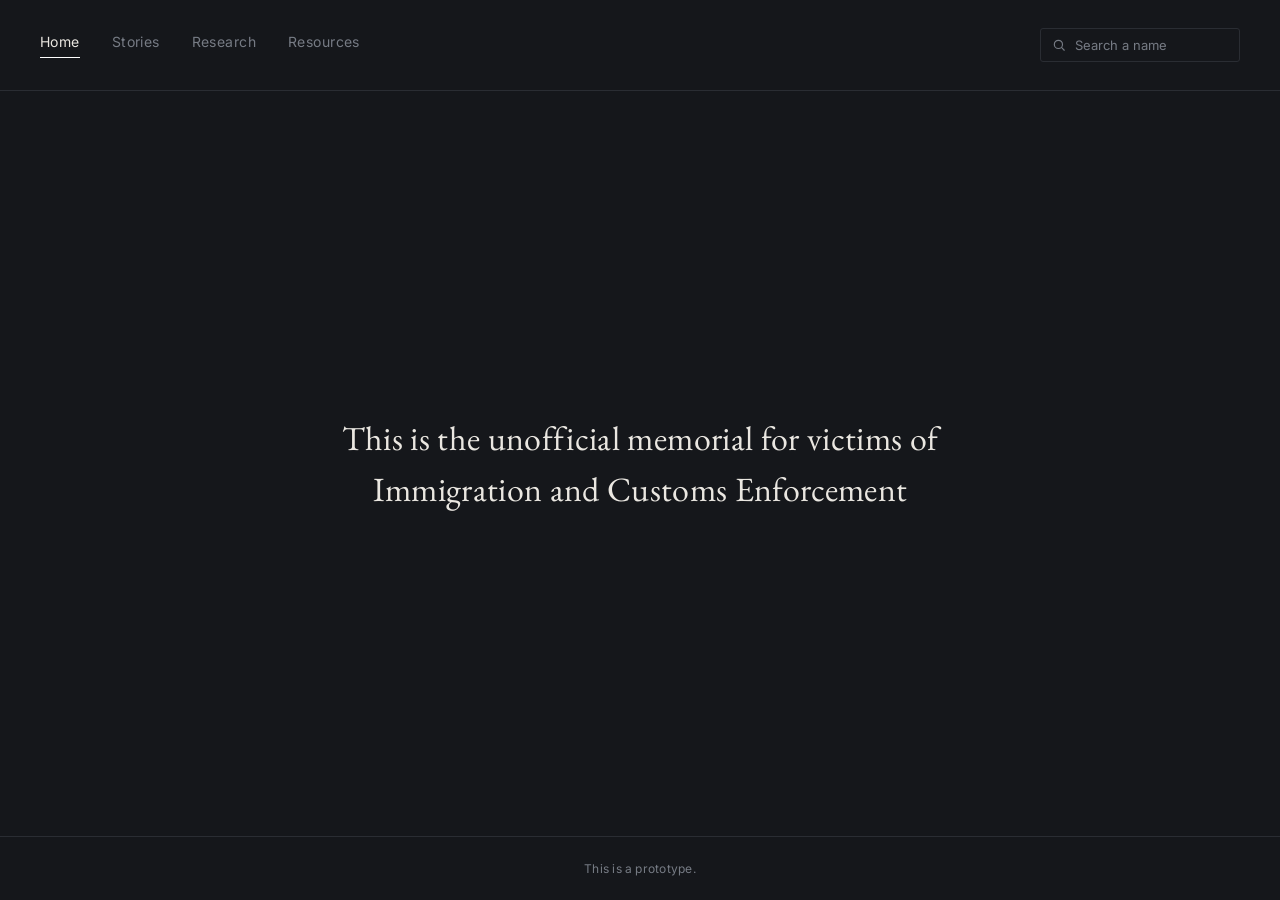
<file: index.html>
<!DOCTYPE html>
<html lang="en">
<head>
  <link rel="icon" type="image/png" href="favicon.png">
<meta charset="UTF-8">
<meta name="viewport" content="width=device-width, initial-scale=1.0">
<title>Memorial</title>
<link rel="preconnect" href="https://fonts.googleapis.com">
<link rel="preconnect" href="https://fonts.gstatic.com" crossorigin>
<link href="https://fonts.googleapis.com/css2?family=EB+Garamond:ital,wght@0,400;0,500;1,400&family=Inter:wght@400;500&display=swap" rel="stylesheet">
<link rel="stylesheet" href="styles.css">
<style>
  main {
    flex: 1;
    display: flex;
    align-items: center;
    justify-content: center;
    position: relative;
    padding: 60px 24px;
  }

  .statement {
    max-width: 640px;
    height: 100%;
    text-align: center;
    display: flex;
    justify-content: center;
    align-items: center;
    font-family: 'EB Garamond', serif;
    font-size: clamp(22px, 3.4vw, 34px);
    font-weight: 400;
    line-height: 1.5;
    color: var(--text);
    letter-spacing: 0.01em;
  }

  .statement em {
  }
</style>
</head>
<body>

<header>
  <nav aria-label="Primary">
    <a href="./index.html" class="active">Home</a>
    <a href="./stories/index.html">Stories</a>
    <a href="./timeline/index.html">Research</a>
    <a href="./resources/index.html">Resources</a>
  </nav>

  <div class="header-controls">
    <div class="search-wrap">
      <svg viewBox="0 0 24 24" fill="none" stroke-width="2" stroke-linecap="round" stroke-linejoin="round">
        <circle cx="11" cy="11" r="7"></circle>
        <line x1="21" y1="21" x2="16.65" y2="16.65"></line>
      </svg>
      <input type="text" placeholder="Search a name" aria-label="Search a name" id="nameSearch" autocomplete="off">
      <ul class="search-results" id="searchResults"></ul>
    </div>
  </div>
</header>

<main>
  <p class="statement">
    This is the unofficial memorial for victims of<br>
    Immigration and Customs Enforcement
  </p>
</main>


<footer>
This is a prototype.
</footer>

<script src="data.js"></script>
<script>
  document.querySelectorAll('nav a').forEach(link => {
    link.addEventListener('click', () => {
      link.classList.remove('pressed');
      void link.offsetWidth;
      link.classList.add('pressed');
    });
    link.addEventListener('animationend', () => {
      link.classList.remove('pressed');
    });
  });

  const input = document.getElementById('nameSearch');
  const resultsList = document.getElementById('searchResults');
  let highlightedIndex = -1;

  function escapeHtml(str) {
    return str.replace(/[&<>"']/g, c => ({
      '&': '&amp;', '<': '&lt;', '>': '&gt;', '"': '&quot;', "'": '&#39;'
    }[c]));
  }

  function highlightMatch(name, query) {
    const idx = name.toLowerCase().indexOf(query.toLowerCase());
    if (idx === -1) return escapeHtml(name);
    const before = escapeHtml(name.slice(0, idx));
    const match = escapeHtml(name.slice(idx, idx + query.length));
    const after = escapeHtml(name.slice(idx + query.length));
    return before + '<mark>' + match + '</mark>' + after;
  }

  function goToProfile(id) {
    window.location.href = 'profile.html?id=' + id;
  }

  function renderResults(query) {
    resultsList.innerHTML = '';
    highlightedIndex = -1;

    if (!query) {
      resultsList.classList.remove('open');
      return;
    }

    const matches = profiles.filter(p => p.name.toLowerCase().includes(query.toLowerCase()));

    if (matches.length === 0) {
      const li = document.createElement('li');
      li.className = 'no-results';
      li.textContent = 'No names found';
      resultsList.appendChild(li);
    } else {
      matches.forEach(p => {
        const li = document.createElement('li');
        li.innerHTML = highlightMatch(p.name, query);
        li.addEventListener('click', () => goToProfile(p.id));
        resultsList.appendChild(li);
      });
    }

    resultsList.classList.add('open');
  }

  input.addEventListener('input', () => renderResults(input.value.trim()));
  input.addEventListener('focus', () => {
    if (input.value.trim()) renderResults(input.value.trim());
  });

  input.addEventListener('keydown', (e) => {
    const items = Array.from(resultsList.querySelectorAll('li:not(.no-results)'));
    if (!items.length) return;

    if (e.key === 'ArrowDown') {
      e.preventDefault();
      highlightedIndex = (highlightedIndex + 1) % items.length;
      items.forEach((li, i) => li.classList.toggle('highlighted', i === highlightedIndex));
    } else if (e.key === 'ArrowUp') {
      e.preventDefault();
      highlightedIndex = (highlightedIndex - 1 + items.length) % items.length;
      items.forEach((li, i) => li.classList.toggle('highlighted', i === highlightedIndex));
    } else if (e.key === 'Enter') {
      if (highlightedIndex >= 0) items[highlightedIndex].click();
    } else if (e.key === 'Escape') {
      resultsList.classList.remove('open');
    }
  });

  document.addEventListener('click', (e) => {
    if (!e.target.closest('.search-wrap')) {
      resultsList.classList.remove('open');
    }
  });
</script>


</body>
</html>
</file>
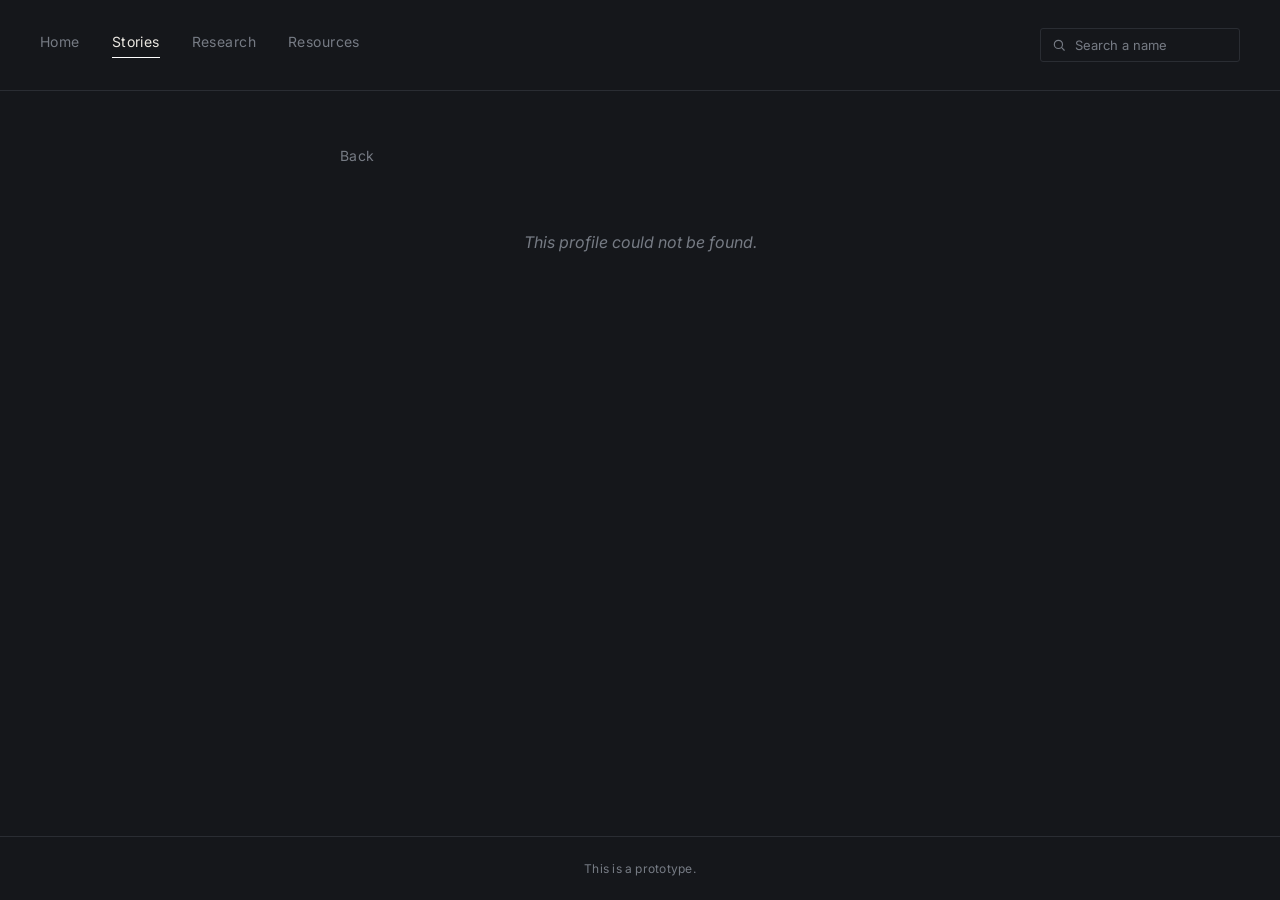
<file: profile/index.html>
<!DOCTYPE html>
<html lang="en">
<head>
  <link rel="icon" type="image/png" href="../favicon.png">
<meta charset="UTF-8">
<meta name="viewport" content="width=device-width, initial-scale=1.0">
<title>Profile</title>
<link rel="preconnect" href="https://fonts.googleapis.com">
<link rel="preconnect" href="https://fonts.gstatic.com" crossorigin>
<link href="https://fonts.googleapis.com/css2?family=EB+Garamond:ital,wght@0,400;0,500;1,400&family=Inter:wght@400;500&display=swap" rel="stylesheet">
<link rel="stylesheet" href="../styles.css">
<style>
  main {
    flex: 1;
    padding: 56px 40px 100px;
    max-width: 680px;
    width: 100%;
    margin: 0 auto;
  }

  .back-link {
    display: inline-block;
    font-size: 13px;
    color: var(--text-dim);
    text-decoration: none;
    margin-bottom: 40px;
    transition: color 0.2s ease;
  }

  .back-link:hover {
    color: var(--accent);
  }

  .profile-header {
    text-align: center;
    margin-bottom: 48px;
  }

  .profile-photo {
    width: 300px;
    height: 300px;
    /*border-radius: 50%; */
    border: 1px solid var(--line);
    background: var(--bg-raised);
    display: flex;
    align-items: center;
    justify-content: center;
    font-family: 'EB Garamond', serif;
    font-size: 30px;
    color: var(--accent);
    margin: 0 auto 20px;
  }

  .profile-name {
    font-family: 'EB Garamond', serif;
    font-size: clamp(26px, 4vw, 36px);
    font-weight: 400;
    margin-bottom: 8px;
  }

  .profile-meta {
    font-size: 13px;
    color: var(--text-dim);
    letter-spacing: 0.03em;
  }

  .profile-divider {
    width: 40px;
    height: 1px;
    background: var(--line);
    margin: 40px auto;
  }

  .profile-story p {
    font-family: 'EB Garamond', serif;
    font-size: 18px;
    line-height: 1.8;
    color: var(--text);
    margin-bottom: 24px;
  }

  .not-found {
    text-align: center;
    color: var(--text-dim);
    font-style: italic;
    padding: 60px 0;
  }
</style>
</head>
<body>

<header>
  <nav aria-label="Primary">
   <a href="../index.html" >Home</a>
    <a href="../stories/index.html" class="active">Stories</a>
    <a href="../timeline/index.html">Research</a>
    <a href="../resources/index.html">Resources</a>
  </nav>

  <div class="header-controls">
    <div class="search-wrap">
      <svg viewBox="0 0 24 24" fill="none" stroke-width="2" stroke-linecap="round" stroke-linejoin="round">
        <circle cx="11" cy="11" r="7"></circle>
        <line x1="21" y1="21" x2="16.65" y2="16.65"></line>
      </svg>
      <input type="text" placeholder="Search a name" aria-label="Search a name" id="nameSearch" autocomplete="off">
      <ul class="search-results" id="searchResults"></ul>
    </div>
  </div>
</header>

<main id="main">
  <nav aria-label="Primary">
    <a href="../stories/index.html">Back</a>
  </nav>
  
  <div id="profileContent"></div>
</main>

<footer>
This is a prototype.
</footer>

<script src="../data.js"></script>
<script>
  document.querySelectorAll('nav a').forEach(link => {
    link.addEventListener('click', () => {
      link.classList.remove('pressed');
      void link.offsetWidth;
      link.classList.add('pressed');
    });
    link.addEventListener('animationend', () => {
      link.classList.remove('pressed');
    });
  });

  // ---- Load the right profile based on ?id= ----
  const params = new URLSearchParams(window.location.search);
  const id = parseInt(params.get('id'), 10);
  const profile = profiles.find(p => p.id === id);
  const content = document.getElementById('profileContent');

  if (profile) {
    document.title = profile.name + ' — Memorial';
    content.innerHTML = `
      <div class="profile-header">
        <img src="../temp.jpg" class="profile-photo">
        <h1 class="profile-name">${profile.name}</h1>
        <div class="profile-meta">${profile.location} &middot; ${profile.year}</div>
      </div>
      <div class="profile-divider"></div>
      <div class="profile-story">
        ${profile.story.map(paragraph => `<p>${paragraph}</p>`).join('')}
      </div>
    `;
  } else {
    content.innerHTML = `<p class="not-found">This profile could not be found.</p>`;
  }

  //Live name search
  const input = document.getElementById('nameSearch');
  const resultsList = document.getElementById('searchResults');
  let highlightedIndex = -1;

  function escapeHtml(str) {
    return str.replace(/[&<>"']/g, c => ({
      '&': '&amp;', '<': '&lt;', '>': '&gt;', '"': '&quot;', "'": '&#39;'
    }[c]));
  }

  function highlightMatch(name, query) {
    const idx = name.toLowerCase().indexOf(query.toLowerCase());
    if (idx === -1) return escapeHtml(name);
    const before = escapeHtml(name.slice(0, idx));
    const match = escapeHtml(name.slice(idx, idx + query.length));
    const after = escapeHtml(name.slice(idx + query.length));
    return before + '<mark>' + match + '</mark>' + after;
  }

  function goToProfile(pid) {
    window.location.href = 'profile.html?id=' + pid;
  }

  function renderResults(query) {
    resultsList.innerHTML = '';
    highlightedIndex = -1;

    if (!query) {
      resultsList.classList.remove('open');
      return;
    }

    const matches = profiles.filter(p => p.name.toLowerCase().includes(query.toLowerCase()));

    if (matches.length === 0) {
      const li = document.createElement('li');
      li.className = 'no-results';
      li.textContent = 'No names found';
      resultsList.appendChild(li);
    } else {
      matches.forEach(p => {
        const li = document.createElement('li');
        li.innerHTML = highlightMatch(p.name, query);
        li.addEventListener('click', () => goToProfile(p.id));
        resultsList.appendChild(li);
      });
    }

    resultsList.classList.add('open');
  }

  input.addEventListener('input', () => renderResults(input.value.trim()));
  input.addEventListener('focus', () => {
    if (input.value.trim()) renderResults(input.value.trim());
  });

  input.addEventListener('keydown', (e) => {
    const items = Array.from(resultsList.querySelectorAll('li:not(.no-results)'));
    if (!items.length) return;

    if (e.key === 'ArrowDown') {
      e.preventDefault();
      highlightedIndex = (highlightedIndex + 1) % items.length;
      items.forEach((li, i) => li.classList.toggle('highlighted', i === highlightedIndex));
    } else if (e.key === 'ArrowUp') {
      e.preventDefault();
      highlightedIndex = (highlightedIndex - 1 + items.length) % items.length;
      items.forEach((li, i) => li.classList.toggle('highlighted', i === highlightedIndex));
    } else if (e.key === 'Enter') {
      if (highlightedIndex >= 0) items[highlightedIndex].click();
    } else if (e.key === 'Escape') {
      resultsList.classList.remove('open');
    }
  });

  document.addEventListener('click', (e) => {
    if (!e.target.closest('.search-wrap')) {
      resultsList.classList.remove('open');
    }
  });
</script>

</body>
</html>
</file>
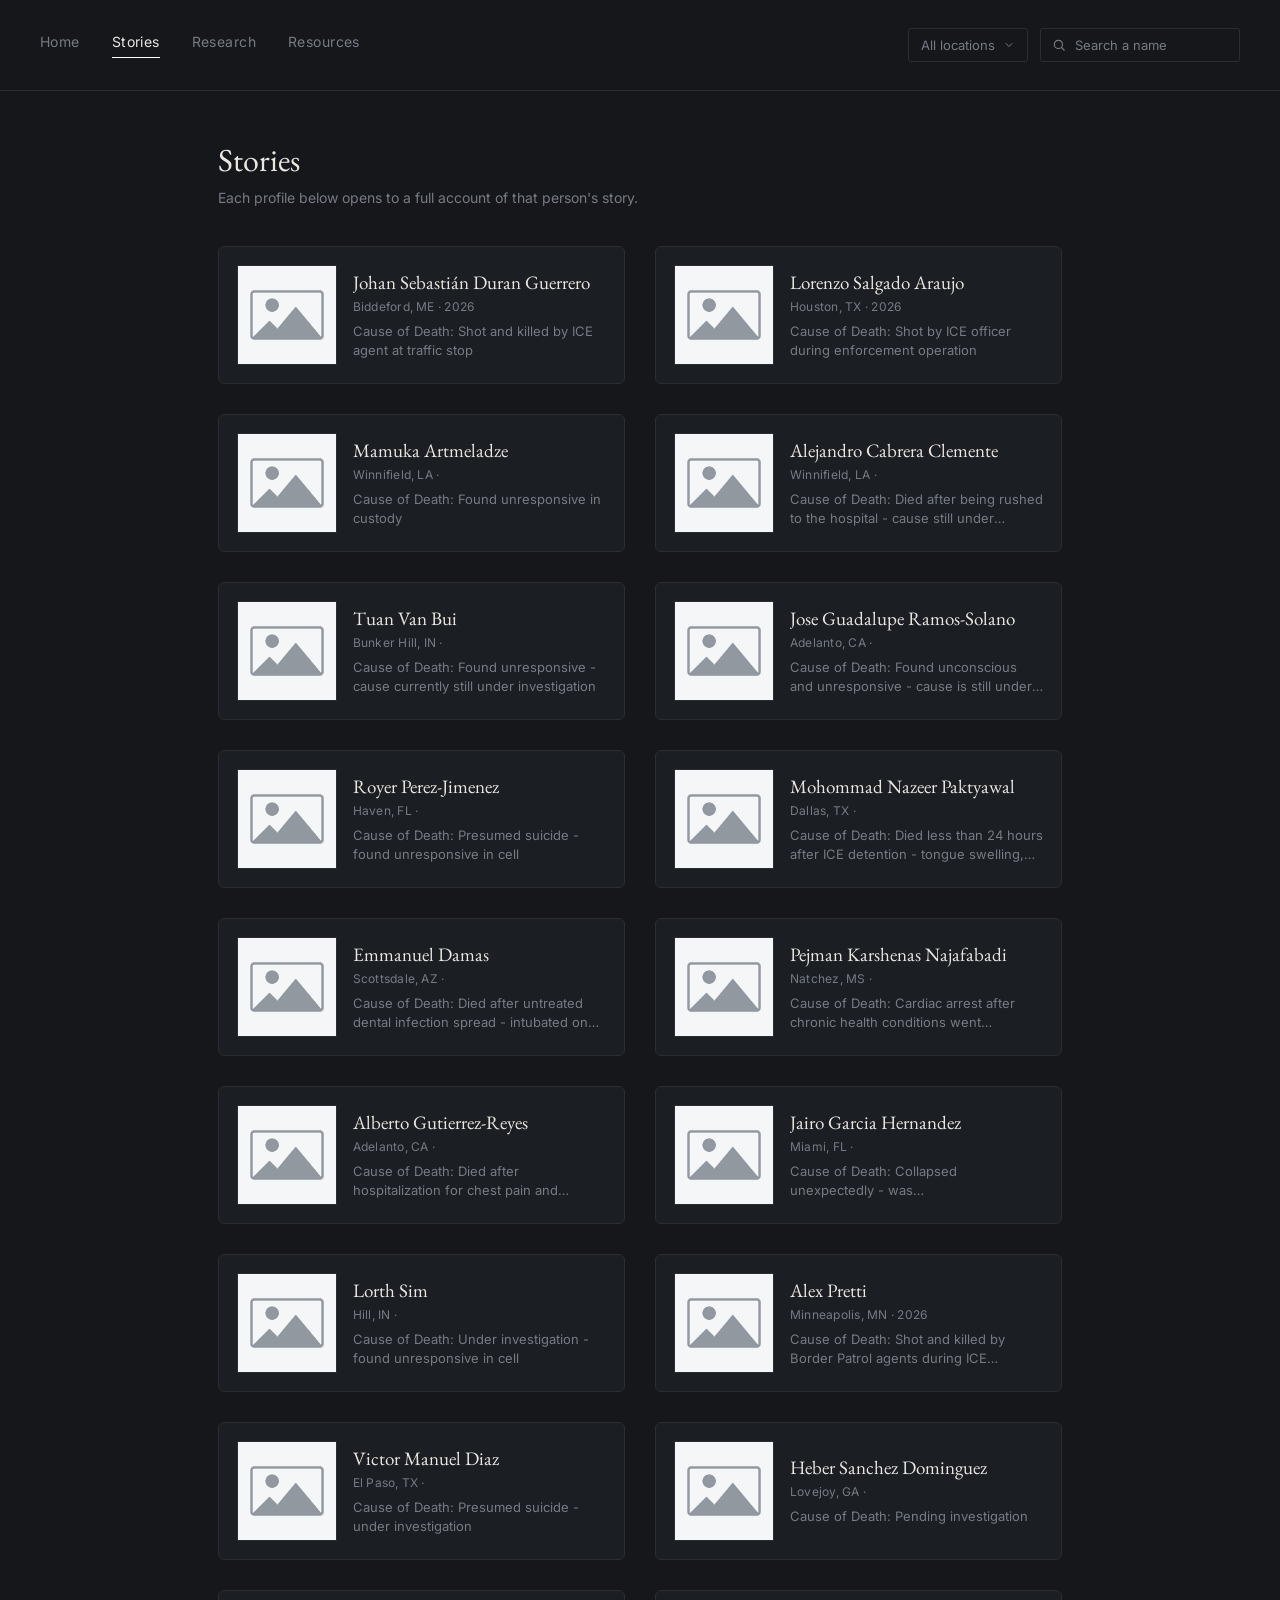
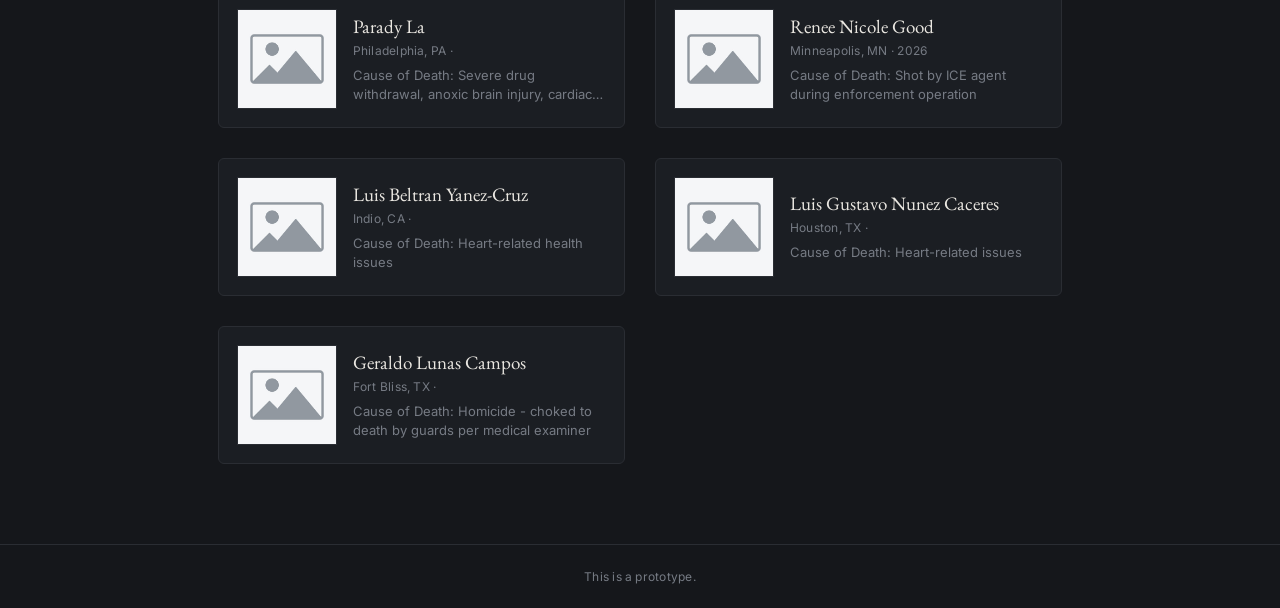
<file: stories/index.html>
<!DOCTYPE html>
<html lang="en">
<head>
  <link rel="icon" type="image/png" href="../favicon.png">
<meta charset="UTF-8">
<meta name="viewport" content="width=device-width, initial-scale=1.0">
<title>Stories</title>
<link rel="preconnect" href="https://fonts.googleapis.com">
<link rel="preconnect" href="https://fonts.gstatic.com" crossorigin>
<link href="https://fonts.googleapis.com/css2?family=EB+Garamond:ital,wght@0,400;0,500;1,400&family=Inter:wght@400;500&display=swap" rel="stylesheet">
<link rel="stylesheet" href="../styles.css">
<style>
  main {
    flex: 1;
    padding: 48px 0 80px;
    width: 66vw;
    margin: 0 auto;
  }

  .page-heading {
    font-family: 'EB Garamond', serif;
    font-size: clamp(24px, 3vw, 32px);
    font-weight: 400;
    margin-bottom: 8px;
  }

  .page-subheading {
    color: var(--text-dim);
    font-size: 14px;
    margin-bottom: 40px;
  }

  .card-list {
    display: grid;
    grid-template-columns: 1fr 1fr;
    gap: 30px;
  }

  .card {
    display: flex;
    align-items: center;
    gap: 16px;
    padding: 18px;
    border: 1px solid var(--line);
    border-radius: 6px;
    background: var(--bg-raised);
    text-decoration: none;
    color: inherit;
    transition: border-color 0.25s ease, transform 0.25s ease, background 0.25s ease;
    min-width: 0;
  }

  .card:hover,
  .card:focus-visible {
    border-color: var(--accent);
    transform: translateY(-2px);
    background: #1f2228;
    outline: none;
  }

  .card-photo {
    flex-shrink: 0;
    width: 100px;
    height: 100px;
    /*border-radius: 50%; */
    border: 1px solid var(--line);
    background: var(--bg);
    display: flex;
    align-items: center;
    justify-content: center;
    font-family: 'EB Garamond', serif;
    font-size: 20px;
    color: var(--accent);
    transition: border-color 0.25s ease;
  }

  .card:hover .card-photo {
    border-color: var(--accent);
  }

  .card-info {
    flex: 1;
    min-width: 0;
  }

  .card-name {
    font-family: 'EB Garamond', serif;
    font-size: 19px;
    margin-bottom: 4px;
    overflow: hidden;
    text-overflow: ellipsis;
    white-space: nowrap;
  }

  .card-meta {
    font-size: 12px;
    color: var(--text-dim);
    margin-bottom: 8px;
    letter-spacing: 0.02em;
  }

  .card-summary {
    font-size: 13px;
    color: var(--text-dim);
    line-height: 1.5;
    display: -webkit-box;
    -webkit-line-clamp: 2;
    -webkit-box-orient: vertical;
    overflow: hidden;
  }

  .empty-state {
    grid-column: 1 / -1;
    text-align: center;
    color: var(--text-dim);
    font-style: italic;
    padding: 60px 0;
    font-size: 14px;
  }

  @media (max-width: 800px) {
    main {
      width: 90vw;
    }
    .card-list {
      grid-template-columns: 1fr;
    }
  }
</style>
</head>
<body>

<header>
  <nav aria-label="Primary">
    <a href="../index.html">Home</a>
    <a href="../stories/index.html" class="active">Stories</a>
    <a href="../timeline/index.html">Research</a>
    <a href="../resources/index.html">Resources</a>
  </nav>

  <div class="header-controls">
    <div class="dropdown-wrap" id="locationDropdownWrap">
       <button type="button" class="dropdown-toggle" id="locationToggle" aria-haspopup="listbox" aria-expanded="false">
        <span class="dropdown-label">All locations</span>
        <svg viewBox="0 0 24 24" fill="none" stroke-width="2" stroke-linecap="round" stroke-linejoin="round">
          <polyline points="6 9 12 15 18 9"></polyline>
        </svg>
      </button>
      <ul class="search-results" id="locationResults" role="listbox"></ul>
    </div>

    <div class="search-wrap">
      <svg viewBox="0 0 24 24" fill="none" stroke-width="2" stroke-linecap="round" stroke-linejoin="round">
        <circle cx="11" cy="11" r="7"></circle>
        <line x1="21" y1="21" x2="16.65" y2="16.65"></line>
      </svg>
      <input type="text" placeholder="Search a name" aria-label="Search a name" id="nameSearch" autocomplete="off">
    </div>
  </div>
</header>

<main>
  <h1 class="page-heading">Stories</h1>
  <p class="page-subheading">Each profile below opens to a full account of that person's story.</p>

  <div class="card-list" id="cardList"></div>
  <p class="empty-state" id="emptyState" style="display: none;">No profiles match your search or filter.</p>
</main>

<footer>
This is a prototype.
</footer>

<script src="../data.js"></script>
<script>
  document.querySelectorAll('nav a').forEach(link => {
    link.addEventListener('click', () => {
      link.classList.remove('pressed');
      void link.offsetWidth;
      link.classList.add('pressed');
    });
    link.addEventListener('animationend', () => {
      link.classList.remove('pressed');
    });
  });

  const cardList = document.getElementById('cardList');
  const emptyState = document.getElementById('emptyState');
  const searchInput = document.getElementById('nameSearch');

  const dropdownWrap = document.getElementById('locationDropdownWrap');
  const dropdownToggle = document.getElementById('locationToggle');
  const dropdownLabel = dropdownToggle.querySelector('.dropdown-label');
  const locationResults = document.getElementById('locationResults');
  let selectedLocation = '';

  //filter options from the data
  const locations = [...new Set(profiles.map(p => p.location))].sort();

  function renderLocationOptions() {
    locationResults.innerHTML = '';

    const allOption = document.createElement('li');
    allOption.textContent = 'All locations';
    allOption.setAttribute('role', 'option');
    allOption.addEventListener('click', () => selectLocation(''));
    locationResults.appendChild(allOption);

    locations.forEach(loc => {
      const li = document.createElement('li');
      li.textContent = loc;
      li.setAttribute('role', 'option');
      li.addEventListener('click', () => selectLocation(loc));
      locationResults.appendChild(li);
    });
  }

  function selectLocation(loc) {
    selectedLocation = loc;
    dropdownLabel.textContent = loc || 'All locations';
    dropdownToggle.classList.toggle('has-value', !!loc);
    closeDropdown();
    renderCards();
  }

  function openDropdown() {
    locationResults.classList.add('open');
    dropdownToggle.classList.add('open');
    dropdownToggle.setAttribute('aria-expanded', 'true');
  }

  function closeDropdown() {
    locationResults.classList.remove('open');
    dropdownToggle.classList.remove('open');
    dropdownToggle.setAttribute('aria-expanded', 'false');
  }

  dropdownToggle.addEventListener('click', () => {
    locationResults.classList.contains('open') ? closeDropdown() : openDropdown();
  });

  document.addEventListener('click', (e) => {
    if (!e.target.closest('#locationDropdownWrap')) {
      closeDropdown();
    }
  });

  renderLocationOptions();

  function renderCards() {
    const query = searchInput.value.trim().toLowerCase();

    const filtered = profiles.filter(p => {
      const matchesQuery = !query || p.name.toLowerCase().includes(query);
      const matchesLocation = !selectedLocation || p.location === selectedLocation;
      return matchesQuery && matchesLocation;
    });

    cardList.innerHTML = '';

    if (filtered.length === 0) {
      emptyState.style.display = 'block';
      return;
    }
    emptyState.style.display = 'none';

    filtered.forEach(p => {
      const card = document.createElement('a');
      card.href = '../profile/index.html?id=' + p.id;
      card.className = 'card';
      card.innerHTML = `
        <img src="../temp.jpg" class="card-photo">
        <div class="card-info">
          <div class="card-name">${p.name}</div>
          <div class="card-meta">${p.location} &middot; ${p.year}</div>
          <div class="card-summary">${p.summary}</div>
        </div>
      `;
      cardList.appendChild(card);
    });
  }

  searchInput.addEventListener('input', renderCards);

  renderCards();
</script>

</body>
</html>
</file>
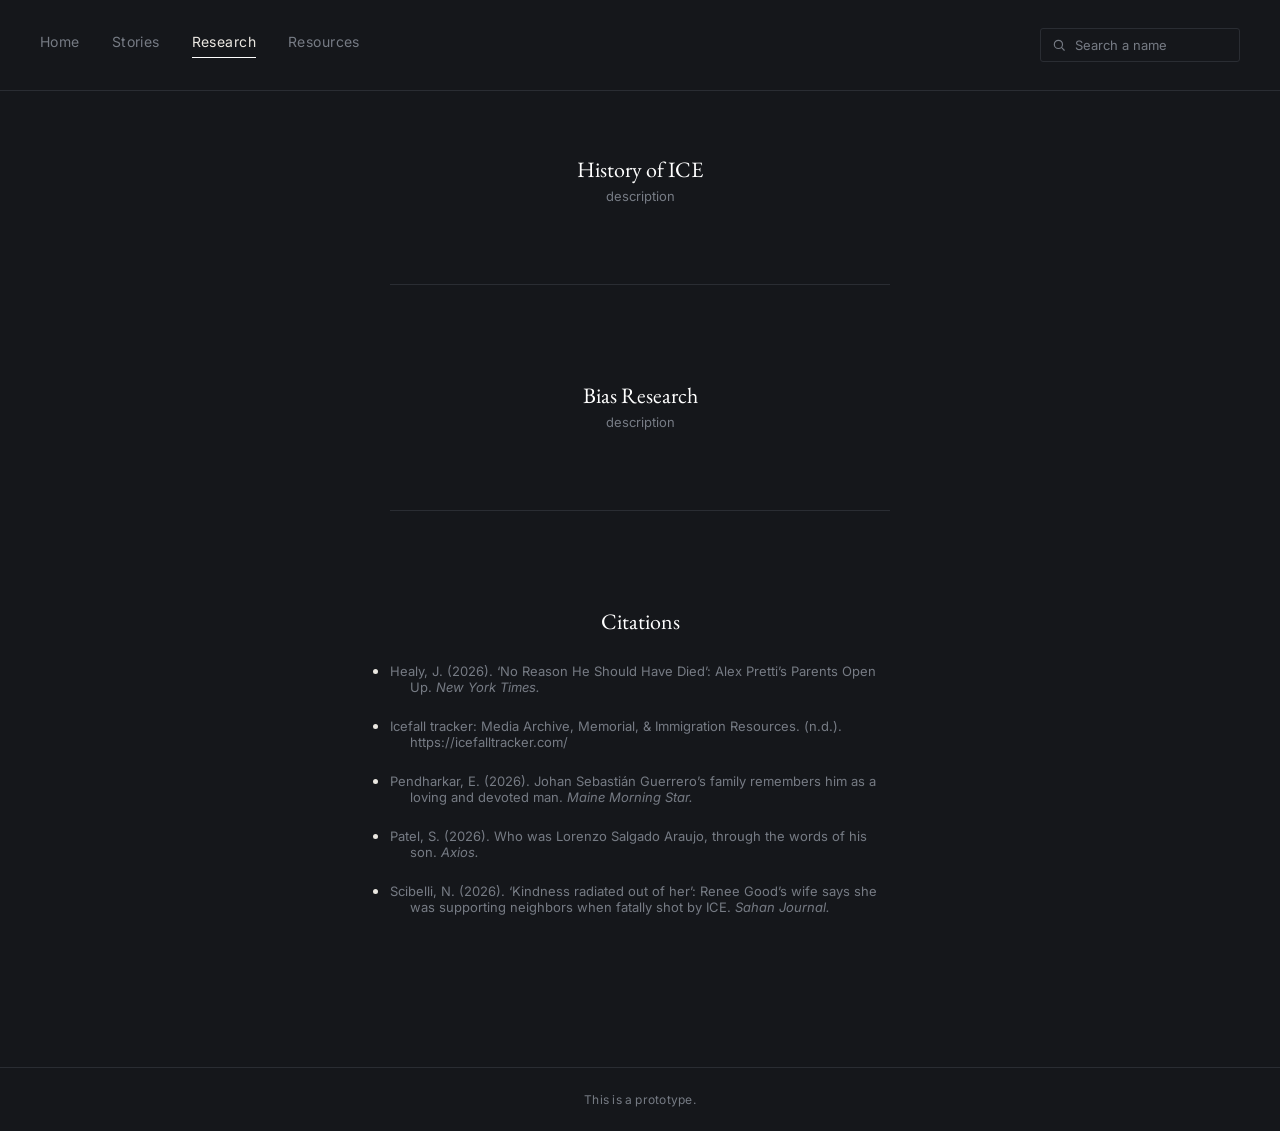
<file: timeline/index.html>
<!DOCTYPE html>
<html lang="en">
<head>
  <link rel="icon" type="image/png" href="../favicon.png">
<meta charset="UTF-8">
<meta name="viewport" content="width=device-width, initial-scale=1.0">
<title>Research</title>
<link rel="preconnect" href="https://fonts.googleapis.com">
<link rel="preconnect" href="https://fonts.gstatic.com" crossorigin>
<link href="https://fonts.googleapis.com/css2?family=EB+Garamond:ital,wght@0,400;0,500;1,400&family=Inter:wght@400;500&display=swap" rel="stylesheet">
<link rel="stylesheet" href="../styles.css">
<style>

  main {
    flex: 1;
    padding: 48px 40px 100px;
  }

  .option-heading {
    max-width: 880px;
    margin: 0 auto 32px;
    padding-top: 16px;
  }

 .option-heading2 {
    max-width: 500px;
    margin: 0 auto 32px;
    padding-top: 16px;
  }

  .option-heading h2 {
    font-family: 'EB Garamond', serif;
    font-size: 22px;
    font-weight: 400;
    color: var(--accent);
    margin-bottom: 4px;
  }

  .option-heading p {
    font-size: 13px;
    color: var(--text-dim);
  }

   .option-heading2 h2 {
    font-family: 'EB Garamond', serif;
    font-size: 22px;
    font-weight: 400;
    color: var(--accent);
    margin-bottom: 4px;
  }

  .option-heading2 p {
    font-size: 13px;
    color: var(--text-dim);
  }

  .option-divider {
    max-width: 500px;
    margin: 80px auto;
    height: 1px;
    background: var(--line);
  }

  .tl1-container {
    position: relative;
    max-width: 880px;
    margin: 0 auto;
  }

  .tl1-line {
    position: absolute;
    left: 50%;
    top: 0;
    bottom: 0;
    width: 1px;
    background: var(--line);
    transform: translateX(-50%);
  }

  .tl1-item {
    position: relative;
    width: 50%;
    padding: 0 40px 56px;
  }

  .tl1-item:nth-child(odd) {
    left: 0;
    text-align: right;
  }

  .tl1-item:nth-child(even) {
    left: 50%;
    text-align: left;
  }

  .tl1-dot {
    position: absolute;
    top: 4px;
    width: 10px;
    height: 10px;
    border-radius: 50%;
    background: var(--bg);
    border: 2px solid var(--accent);
  }

  .tl1-item:nth-child(odd) .tl1-dot {
    right: -6px;
  }

  .tl1-item:nth-child(even) .tl1-dot {
    left: -6px;
  }

  .tl1-year {
    font-family: 'EB Garamond', serif;
    font-size: 24px;
    color: var(--accent);
    margin-bottom: 6px;
  }

  .tl1-title {
    font-size: 15px;
    font-weight: 500;
    margin-bottom: 6px;
  }

  .tl1-desc {
    font-size: 13px;
    color: var(--text-dim);
    line-height: 1.6;
  }


</style>
</head>
<body>

<header>
  <nav aria-label="Primary">
    <a href="../index.html">Home</a>
    <a href="../stories/index.html">Stories</a>
    <a href="../timeline/index.html" class="active">Research</a>
    <a href="../resources/index.html">Resources</a>
  </nav>

  <div class="header-controls">
    <div class="search-wrap">
      <svg viewBox="0 0 24 24" fill="none" stroke-width="2" stroke-linecap="round" stroke-linejoin="round">
        <circle cx="11" cy="11" r="7"></circle>
        <line x1="21" y1="21" x2="16.65" y2="16.65"></line>
      </svg>
      <input type="text" placeholder="Search a name" aria-label="Search a name" id="nameSearch" autocomplete="off">
      <ul class="search-results" id="searchResults"></ul>
    </div>
  </div>
</header>

<main>


  <div class="option-heading">
    <h2 style="display: flex; justify-content: center;">History of ICE</h2>
    <p style="display: flex; justify-content: center;">description</p>
  </div>

  <!--
  <div class="tl1-container" id="tl1"></div>-->

  <div class="option-divider"></div>

 <div class="option-heading">
    <h2 style="display: flex; justify-content: center;">Bias Research</h2>
    <p style="display: flex; justify-content: center;">description</p>
  </div>


   <div class="option-divider"></div>

    <div class="option-heading2">
    <h2 style="display: flex; justify-content: center;">Citations</h2>
    <br>
    <ul>

      <li><p>Healy, J. (2026). ‘No Reason He Should Have Died’: Alex Pretti’s Parents Open &nbsp;&nbsp;&nbsp;&nbsp;&nbsp;Up. <i>New York Times.</i></p></li>
      <br>
      <li><p>Icefall tracker: Media Archive, Memorial, & Immigration Resources. (n.d.). &nbsp;&nbsp;&nbsp;&nbsp;&nbsp;https://icefalltracker.com/</p></li>
      <br>
      <li><p>Pendharkar, E. (2026). Johan Sebastián Guerrero’s family remembers him as a &nbsp;&nbsp;&nbsp;&nbsp;&nbsp;loving and devoted man. <i>Maine Morning Star.</i></p></li>
      <br>
      <li><p>Patel, S. (2026). Who was Lorenzo Salgado Araujo, through the words of his &nbsp;&nbsp;&nbsp;&nbsp;&nbsp;son. <i>Axios.</i></p></li>
      <br>
      <li><p>Scibelli, N. (2026). ‘Kindness radiated out of her’: Renee Good’s wife says she &nbsp;&nbsp;&nbsp;&nbsp;&nbsp;was supporting neighbors when fatally shot by ICE. <i>Sahan Journal.</i></p></li>
      <br>
    </ul>
    
    
  </div>



</main>

<footer>
This is a prototype.
</footer>

<script src="../data.js"></script>
<script>
  document.querySelectorAll('nav a').forEach(link => {
    link.addEventListener('click', () => {
      link.classList.remove('pressed');
      void link.offsetWidth;
      link.classList.add('pressed');
    });
    link.addEventListener('animationend', () => {
      link.classList.remove('pressed');
    });
  });

  //timeline data 
  
  const timelineEvents = [
    { year: '2015', title: ' event title', desc: ' description ' },
    { year: '2017', title: ' event title', desc: ' description ' },
    { year: '2019', title: ' event title', desc: ' description ' },
    { year: '2021', title: ' event title', desc: ' description ' },
    { year: '2023', title: ' event title', desc: ' description ' }
  ];

 
  const tl1 = document.getElementById('tl1');
  if (tl1) {
    tl1.innerHTML = '<div class="tl1-line"></div>' + timelineEvents.map(e => `
      <div class="tl1-item">
        <!-- <div class="tl1-dot"></div>  -->
        <div class="tl1-year">${e.year}</div>
        <div class="tl1-title">${e.title}</div>
        <div class="tl1-desc">${e.desc}</div>
      </div>
    `).join('');
  }


  //name search
  const input = document.getElementById('nameSearch');
  const resultsList = document.getElementById('searchResults');
  let highlightedIndex = -1;

  function escapeHtml(str) {
    return str.replace(/[&<>"']/g, c => ({
      '&': '&amp;', '<': '&lt;', '>': '&gt;', '"': '&quot;', "'": '&#39;'
    }[c]));
  }

  function highlightMatch(name, query) {
    const idx = name.toLowerCase().indexOf(query.toLowerCase());
    if (idx === -1) return escapeHtml(name);
    const before = escapeHtml(name.slice(0, idx));
    const match = escapeHtml(name.slice(idx, idx + query.length));
    const after = escapeHtml(name.slice(idx + query.length));
    return before + '<mark>' + match + '</mark>' + after;
  }

  function goToProfile(id) {
    window.location.href = 'profile.html?id=' + id;
  }

  function renderResults(query) {
    resultsList.innerHTML = '';
    highlightedIndex = -1;

    if (!query) {
      resultsList.classList.remove('open');
      return;
    }

    const matches = profiles.filter(p => p.name.toLowerCase().includes(query.toLowerCase()));

    if (matches.length === 0) {
      const li = document.createElement('li');
      li.className = 'no-results';
      li.textContent = 'No names found';
      resultsList.appendChild(li);
    } else {
      matches.forEach(p => {
        const li = document.createElement('li');
        li.innerHTML = highlightMatch(p.name, query);
        li.addEventListener('click', () => goToProfile(p.id));
        resultsList.appendChild(li);
      });
    }

    resultsList.classList.add('open');
  }

  input.addEventListener('input', () => renderResults(input.value.trim()));
  input.addEventListener('focus', () => {
    if (input.value.trim()) renderResults(input.value.trim());
  });

  input.addEventListener('keydown', (e) => {
    const items = Array.from(resultsList.querySelectorAll('li:not(.no-results)'));
    if (!items.length) return;

    if (e.key === 'ArrowDown') {
      e.preventDefault();
      highlightedIndex = (highlightedIndex + 1) % items.length;
      items.forEach((li, i) => li.classList.toggle('highlighted', i === highlightedIndex));
    } else if (e.key === 'ArrowUp') {
      e.preventDefault();
      highlightedIndex = (highlightedIndex - 1 + items.length) % items.length;
      items.forEach((li, i) => li.classList.toggle('highlighted', i === highlightedIndex));
    } else if (e.key === 'Enter') {
      if (highlightedIndex >= 0) items[highlightedIndex].click();
    } else if (e.key === 'Escape') {
      resultsList.classList.remove('open');
    }
  });

  document.addEventListener('click', (e) => {
    if (!e.target.closest('.search-wrap')) {
      resultsList.classList.remove('open');
    }
  });
</script>

</body>
</html>
</file>
<file: styles.css>
:root {
  --bg: #15171b;
  --bg-raised: #1b1e23;
  --text: #eae7e1;
  --text-dim: #767b84;
  --line: #2a2d33;
  --accent: #ffffff;
}

* {
  margin: 0;
  padding: 0;
  box-sizing: border-box;
}

html, body {
  height: 100%;
}

body {
  background: var(--bg);
  color: var(--text);
  font-family: 'Inter', sans-serif;
  display: flex;
  flex-direction: column;
  overflow-x: hidden;
  min-height: 100%;
}

/* Top bar */
header {
  display: flex;
  align-items: center;
  justify-content: space-between;
  padding: 28px 40px;
  border-bottom: 1px solid var(--line);
  flex-wrap: wrap;
  gap: 16px;
}

nav {
  display: flex;
  gap: 32px;
}

nav a {
  color: var(--text-dim);
  text-decoration: none;
  font-size: 14px;
  letter-spacing: 0.03em;
  position: relative;
  padding-bottom: 8px;
  transition: color 0.25s ease, letter-spacing 0.25s ease;
}

nav a::after {
  content: '';
  position: absolute;
  left: 50%;
  right: 50%;
  bottom: 0;
  height: 1px;
  background: var(--accent);
  transition: left 0.3s cubic-bezier(0.4, 0, 0.2, 1),
              right 0.3s cubic-bezier(0.4, 0, 0.2, 1);
}

nav a:hover,
nav a:focus-visible {
  color: var(--text);
  letter-spacing: 0.05em;
  outline: none;
}

nav a:hover::after,
nav a:focus-visible::after {
  left: 0;
  right: 0;
}

nav a.active {
  color: var(--text);
}

nav a.active::after {
  left: 0;
  right: 0;
}

nav a.pressed {
  animation: tabPress 0.4s ease;
}

@keyframes tabPress {
  0%   { letter-spacing: 0.05em; }
  35%  { letter-spacing: 0.09em; color: var(--accent); }
  100% { letter-spacing: 0.05em; color: var(--text); }
}

.header-controls {
  display: flex;
  align-items: center;
  gap: 12px;
  flex-wrap: wrap;
}

/* Filter dropdown (custom, matches the search dropdown styling) */
.dropdown-wrap {
  position: relative;
}

.dropdown-toggle {
  display: flex;
  align-items: center;
  gap: 8px;
  background: transparent;
  border: 1px solid var(--line);
  border-radius: 3px;
  padding: 8px 12px;
  color: var(--text);
  font-family: 'Inter', sans-serif;
  font-size: 13px;
  cursor: pointer;
  transition: border-color 0.2s ease;
}

.dropdown-toggle:hover,
.dropdown-toggle:focus-visible,
.dropdown-toggle.open {
  outline: none;
  border-color: var(--accent);
}

.dropdown-toggle svg {
  width: 12px;
  height: 12px;
  stroke: var(--text-dim);
  transition: transform 0.2s ease;
}

.dropdown-toggle.open svg {
  transform: rotate(180deg);
}

.dropdown-toggle .dropdown-label {
  color: var(--text-dim);
}

.dropdown-toggle.has-value .dropdown-label {
  color: var(--text);
}

/* Search */
.search-wrap {
  position: relative;
  display: flex;
  align-items: center;
}

.search-wrap svg {
  position: absolute;
  left: 12px;
  width: 14px;
  height: 14px;
  stroke: var(--text-dim);
  pointer-events: none;
}

.search-wrap input {
  background: transparent;
  border: 1px solid var(--line);
  border-radius: 3px;
  padding: 8px 12px 8px 34px;
  color: var(--text);
  font-family: 'Inter', sans-serif;
  font-size: 13px;
  width: 200px;
  transition: border-color 0.2s ease, width 0.2s ease;
}

.search-wrap input::placeholder {
  color: var(--text-dim);
}

.search-wrap input:focus {
  outline: none;
  border-color: var(--accent);
  width: 240px;
}

.search-results {
  position: absolute;
  top: calc(100% + 6px);
  right: 0;
  width: 240px;
  max-height: 240px;
  overflow-y: auto;
  background: var(--bg-raised);
  border: 1px solid var(--line);
  border-radius: 4px;
  list-style: none;
  z-index: 20;
  opacity: 0;
  transform: translateY(-4px);
  pointer-events: none;
  transition: opacity 0.18s ease, transform 0.18s ease;
}

.search-results.open {
  opacity: 1;
  transform: translateY(0);
  pointer-events: auto;
}

.search-results li {
  padding: 10px 14px;
  font-size: 13px;
  color: var(--text);
  cursor: pointer;
  border-bottom: 1px solid var(--line);
  transition: background 0.15s ease, padding-left 0.15s ease;
}

.search-results li:last-child {
  border-bottom: none;
}

.search-results li:hover,
.search-results li.highlighted {
  background: rgba(201, 160, 106, 0.08);
  padding-left: 18px;
}

.search-results li mark {
  background: none;
  color: var(--accent);
  font-weight: 500;
}

.search-results .no-results {
  color: var(--text-dim);
  font-style: italic;
  cursor: default;
}

.search-results .no-results:hover {
  background: none;
  padding-left: 14px;
}

footer {
  text-align: center;
  padding: 24px;
  font-size: 12px;
  color: var(--text-dim);
  border-top: 1px solid var(--line);
  letter-spacing: 0.02em;
}

@media (prefers-reduced-motion: reduce) {
  nav a,
  nav a::after {
    transition: none;
  }
  nav a.pressed {
    animation: none;
  }
}

@media (max-width: 640px) {
  header {
    padding: 20px;
  }
  nav {
    gap: 20px;
  }
  .search-wrap input {
    width: 140px;
  }
  .search-wrap input:focus {
    width: 160px;
  }
}
</file>
